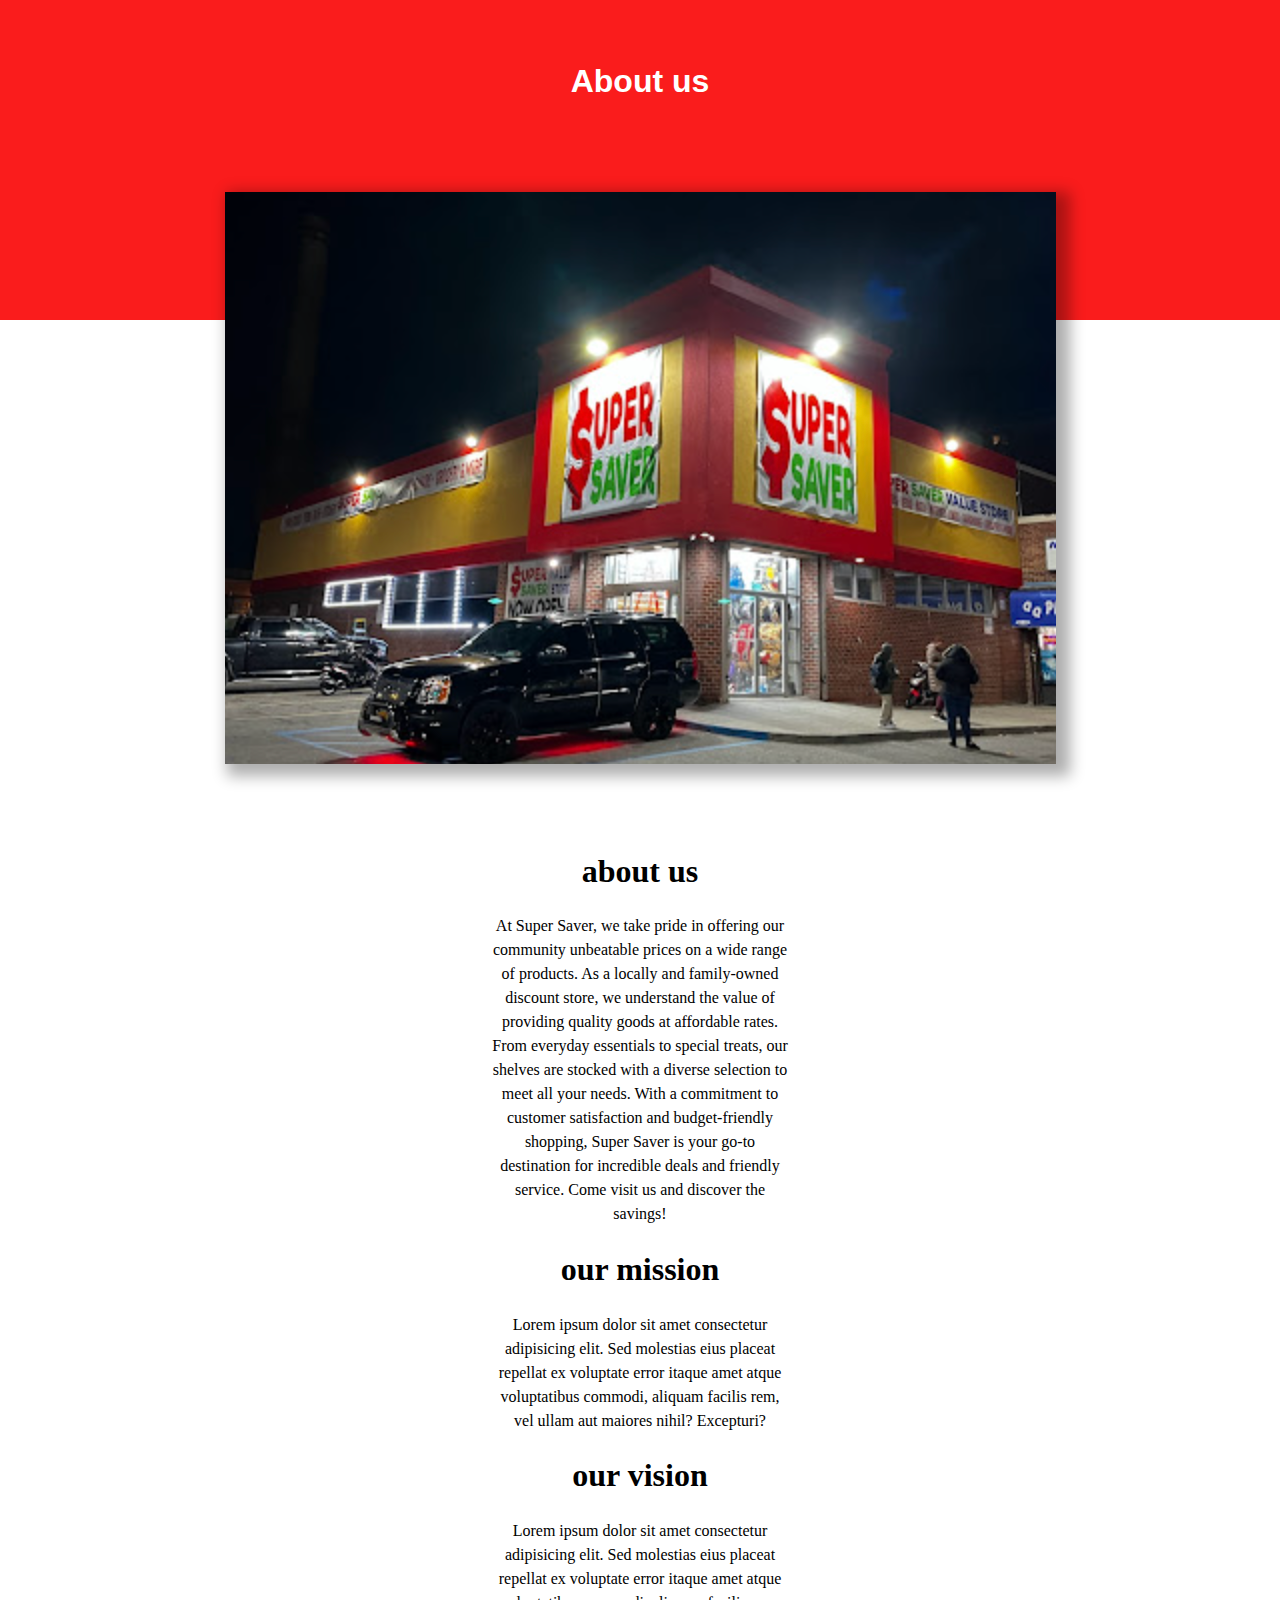
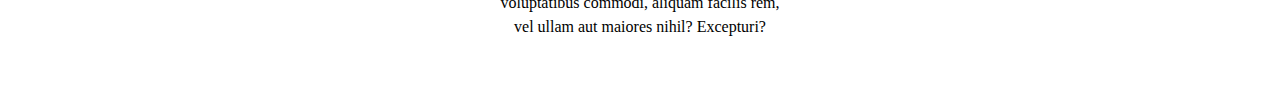
<file: LandingPage/About/about.html>
<!DOCTYPE html>
<html lang="en">
  <head>
    <meta charset="UTF-8" />
    <meta name="viewport" content="width=device-width, initial-scale=1.0" />
    <link rel="stylesheet" href="about.css" />
    <link rel="stylesheet" href="/LandingPage/reset.css" />
    <link rel="stylesheet" href="/LandingPage/reset.css" />
    <title>about</title>
  </head>
  <body>
    <div class="backgr">
      <div class="herotitle">
        <h1 style="font-family: Arial, Helvetica, sans-serif">About us</h1>
      </div>
    </div>
    <div class="heroimg">
      <img
        src="/LandingPage/assets/storeimg.png"
        alt=""
        style="box-shadow: 8px 6px 14px 6px #00000052; border-radius: 3 vw"
      />
    </div>

    <div class="texthold">
      <h1 class="title">about us</h1>
      <p class="info">
        At Super Saver, we take pride in offering our community unbeatable
        prices on a wide range of products. As a locally and family-owned
        discount store, we understand the value of providing quality goods at
        affordable rates. From everyday essentials to special treats, our
        shelves are stocked with a diverse selection to meet all your needs.
        With a commitment to customer satisfaction and budget-friendly shopping,
        Super Saver is your go-to destination for incredible deals and friendly
        service. Come visit us and discover the savings!
      </p>
      <h1 class="title">our mission</h1>
      <p class="info">
        Lorem ipsum dolor sit amet consectetur adipisicing elit. Sed molestias
        eius placeat repellat ex voluptate error itaque amet atque voluptatibus
        commodi, aliquam facilis rem, vel ullam aut maiores nihil? Excepturi?
      </p>
      <h1 class="title">our vision</h1>
      <p class="info">
        Lorem ipsum dolor sit amet consectetur adipisicing elit. Sed molestias
        eius placeat repellat ex voluptate error itaque amet atque voluptatibus
        commodi, aliquam facilis rem, vel ullam aut maiores nihil? Excepturi?
      </p>
    </div>
  </body>
</html>
</file>
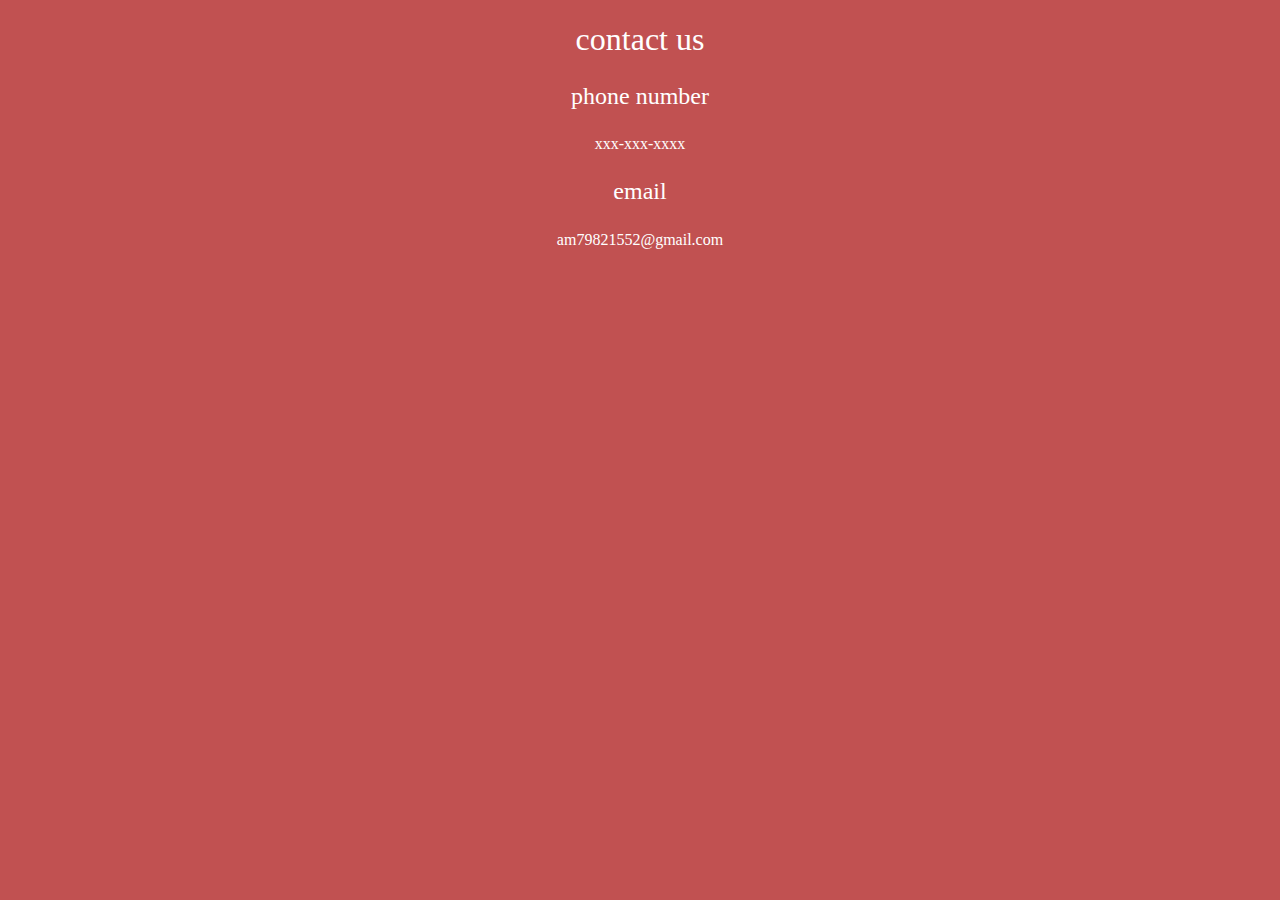
<file: LandingPage/contact/contact.html>
<!DOCTYPE html>
<html lang="en">
  <head>
    <meta charset="UTF-8" />
    <meta name="viewport" content="width=device-width, initial-scale=1.0" />
    <link rel="stylesheet" href="contact.css" />
    <title>contact</title>
  </head>
  <body>
    <div class="contact">
      <h1 style="font-weight: 200">contact us</h1>
      <h3 style="font-weight: 300">phone number</h3>
      <p style="font-weight: 300">xxx-xxx-xxxx</p>
      <h3 style="font-weight: 300">email</h3>
      <p>
        <a href="mailto:am7982155@gmail.com">am79821552@gmail.com</a>
      </p>
    </div>
  </body>
</html>
</file>
<file: LandingPage/About/about.css>
.backgr{
  /* border-color: blue;
  border-radius: 2px;
  border: dashed; */
  height: 25vw;
  width: auto;
  background-color: #f90000e3;
  
  
}
body{
  text-align: center;
}

.title{
  text-align: center;

  margin: 2vw 0;
 
}
.info{
  text-align: center;
}

.heroimg{
  display: flex;
  justify-content: center;
  align-items: center;
  margin-top: -10vw;
  padding: 0vw 15vw;

}

.texthold{
  display: block;
  justify-content: center;
  align-items: center;
  padding: 5vw 0;
  margin: 0 auto;
  width: 100%;
  max-width: 300px;
}

.herotitle{
  display: flex;
  justify-content: center;
  align-items: center;
  flex-direction: column;
color: white;
  padding: 5vw;
}

@media screen and (max-width: 500px) {
.heroimg{
    display: flex;
    justify-content: center;
    align-items: center;
    margin-top: -20vw;
    padding: 0vw 10vw;
  }

.herotitle{
    padding: 10vw
  }
body{
  text-align: center;
}

.title{
  text-align: center;
}
.info{
  text-align: center;
}
.texthold{
  display: inline-block
}
  .backgr{
    height: 200px;
    width: auto;
    background-color: #f90000e3;
  }
  .title{  
    margin: 4vw 0;
   
  }
}
  


a:visited{
    color:white;
  }


a:link {
    color: white;
    text-decoration: none;
    font-family: "playfair display";
    margin-top: 1%;
    margin-bottom: 1%;
  }
</file>
<file: LandingPage/contact/contact.css>
body{
    background-color: #c15151;

}

h1{
    color: white;
    font-family: "playfair display";
    margin-top: 1%;
    margin-bottom: 1%;
    
}
h3{
    color: white;
    font-family: "playfair display";
    font-size: 1.5em;
    margin-top: 1%;
    margin-bottom: 1%;

}
p{
    color: white;
    font-family: "playfair display";
    font-size: 1em;
    margin-top: 1%;
    margin-bottom: 1%;

}
  
.contact{
    align-items: center;
    text-align: center;
    display: flex;
    flex-direction: column;


}

a:visited{
    color:white;
  }


a:link {
    color: white;
    text-decoration: none;
    font-family: "playfair display";
    margin-top: 1%;
    margin-bottom: 1%;
  }

/* .click{
  
    border-style: solid; 
    border-radius: 20px;
    color: white;
    background-color: blue;
    width: 10%;
    height: 50px;
    margin-top: 10px;
    
    

} */
/* 

  @media (max-width: 600px) {
    .click{
      size: 20px;
    }
  } */





  button{
   
    font-size: large;
    padding: 1% 1% 1% 1%;
    border-style: solid; 
    border-radius: 20px;
    color: beige
    

  }


  .text{
    color: violet;
  }
</file>
